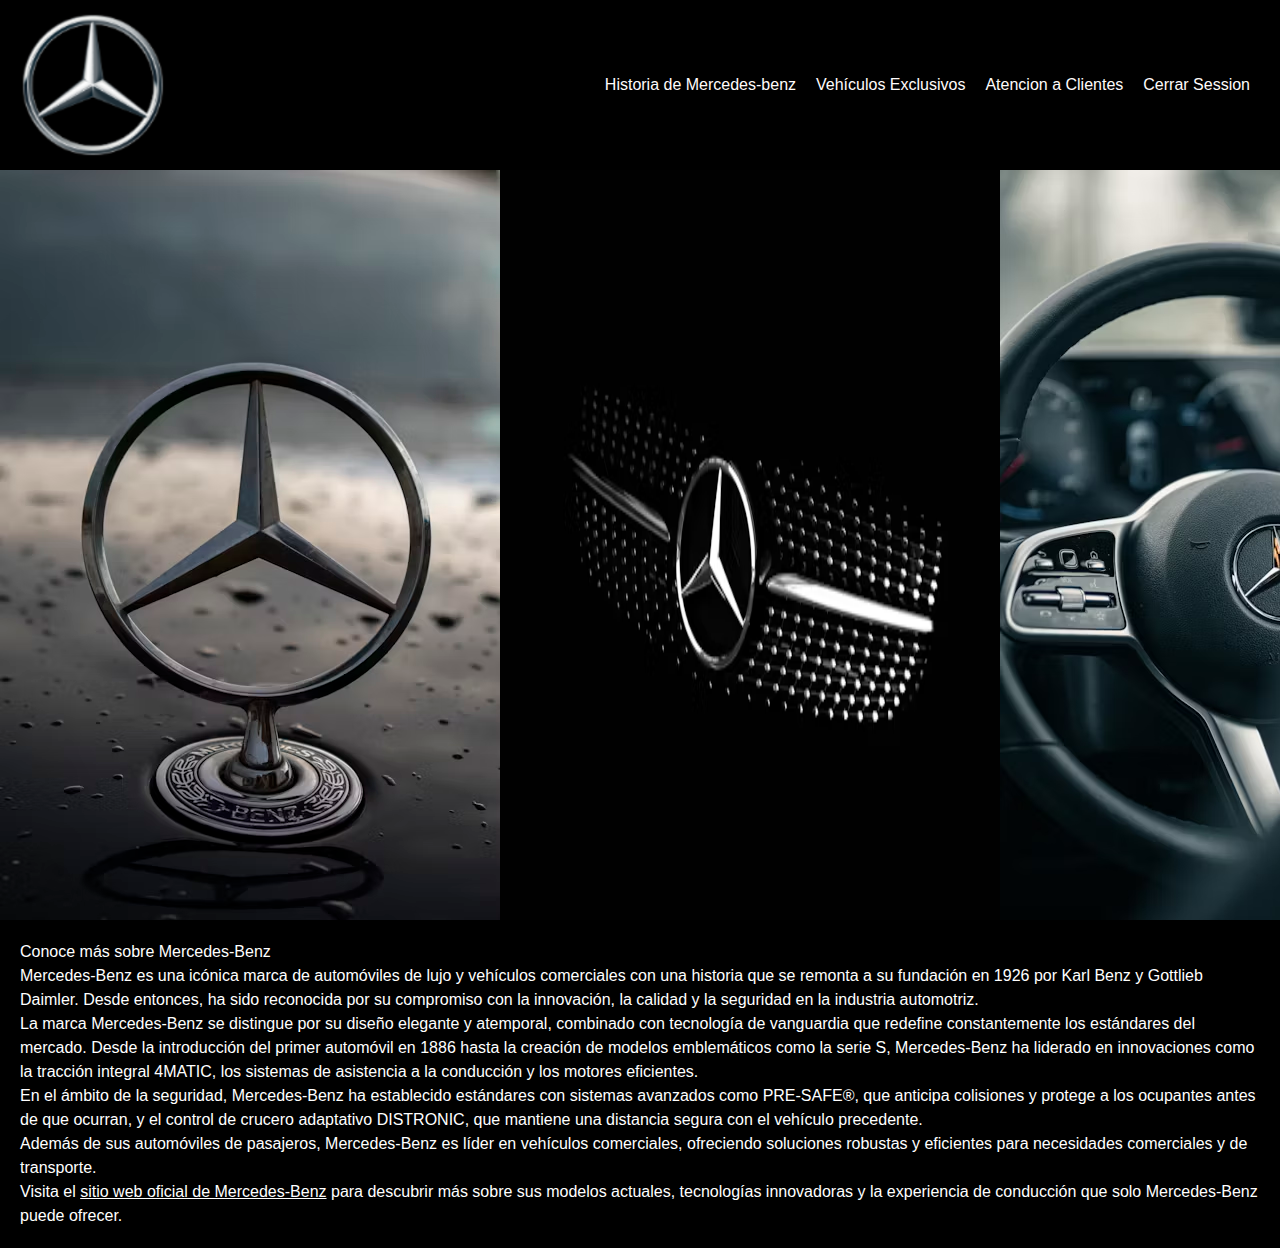
<file: pagina/html/index.html>
<!DOCTYPE html>
<html lang="es">
<head>
    <meta charset="UTF-8">
    <meta name="viewport" content="width=device-width, initial-scale=1.0">
    <title>Tienda en Línea</title>
    <link rel="stylesheet" href="/pagina/css/inicio.css">
</head>
<body bgcolor="000">
    <header>
        <img src="/pagina/imagenes/logo_pagina.jpg" alt="Logo de la empresa" style="height: 150px; border-radius: 100%;">

        <nav>
            <ul>
                <li><a href="/pagina/html/historia.html">Historia de Mercedes-benz</a></li>
                <li><a href="/pagina/html/productos.html">Vehículos Exclusivos</a></li>
                <li><a href="/pagina/html/atencion_cliente.html">Atencion a Clientes</a></li>
                <li><a href="/pagina/html/login.html">Cerrar Session </a></li>
            </ul>
        </nav>
       
    </header>

    <main>

        <div class="carousel-container">
            <img src="/pagina/imagenes/1.jpg" alt="Producto 1">
            <img src="/pagina/imagenes/2.jpg" alt="Producto 2">
            <img src="/pagina/imagenes/3.jpg" alt="Producto 3">
            <img src="/pagina/imagenes/4.jpg" alt="Producto 4">
            <img src="/pagina/imagenes/5.jpg" alt="Producto 5">
            <img src="/pagina/imagenes/6.jpg" alt="Producto 6">
        </div>

        <section>
            <p>Conoce más sobre Mercedes-Benz</p>
            <p>Mercedes-Benz es una icónica marca de automóviles de lujo y vehículos comerciales con una historia que se remonta a su fundación en 1926 por Karl Benz y Gottlieb Daimler. Desde entonces, ha sido reconocida por su compromiso con la innovación, la calidad y la seguridad en la industria automotriz.</p>
            <p>La marca Mercedes-Benz se distingue por su diseño elegante y atemporal, combinado con tecnología de vanguardia que redefine constantemente los estándares del mercado. Desde la introducción del primer automóvil en 1886 hasta la creación de modelos emblemáticos como la serie S, Mercedes-Benz ha liderado en innovaciones como la tracción integral 4MATIC, los sistemas de asistencia a la conducción y los motores eficientes.</p>
            <p>En el ámbito de la seguridad, Mercedes-Benz ha establecido estándares con sistemas avanzados como PRE-SAFE®, que anticipa colisiones y protege a los ocupantes antes de que ocurran, y el control de crucero adaptativo DISTRONIC, que mantiene una distancia segura con el vehículo precedente.</p>
            <p>Además de sus automóviles de pasajeros, Mercedes-Benz es líder en vehículos comerciales, ofreciendo soluciones robustas y eficientes para necesidades comerciales y de transporte.</p>
            <p>Visita el <a href="https://www.mercedes-benz.com" target="_blank" style="color: rgb(255, 255, 255); text-decoration: underline;">sitio web oficial de Mercedes-Benz</a> para descubrir más sobre sus modelos actuales, tecnologías innovadoras y la experiencia de conducción que solo Mercedes-Benz puede ofrecer.</p>
        </section>
    </main>

    <script src="/pagina/script/obtener_usuario.js"></script>
</body>
</html>
</file>
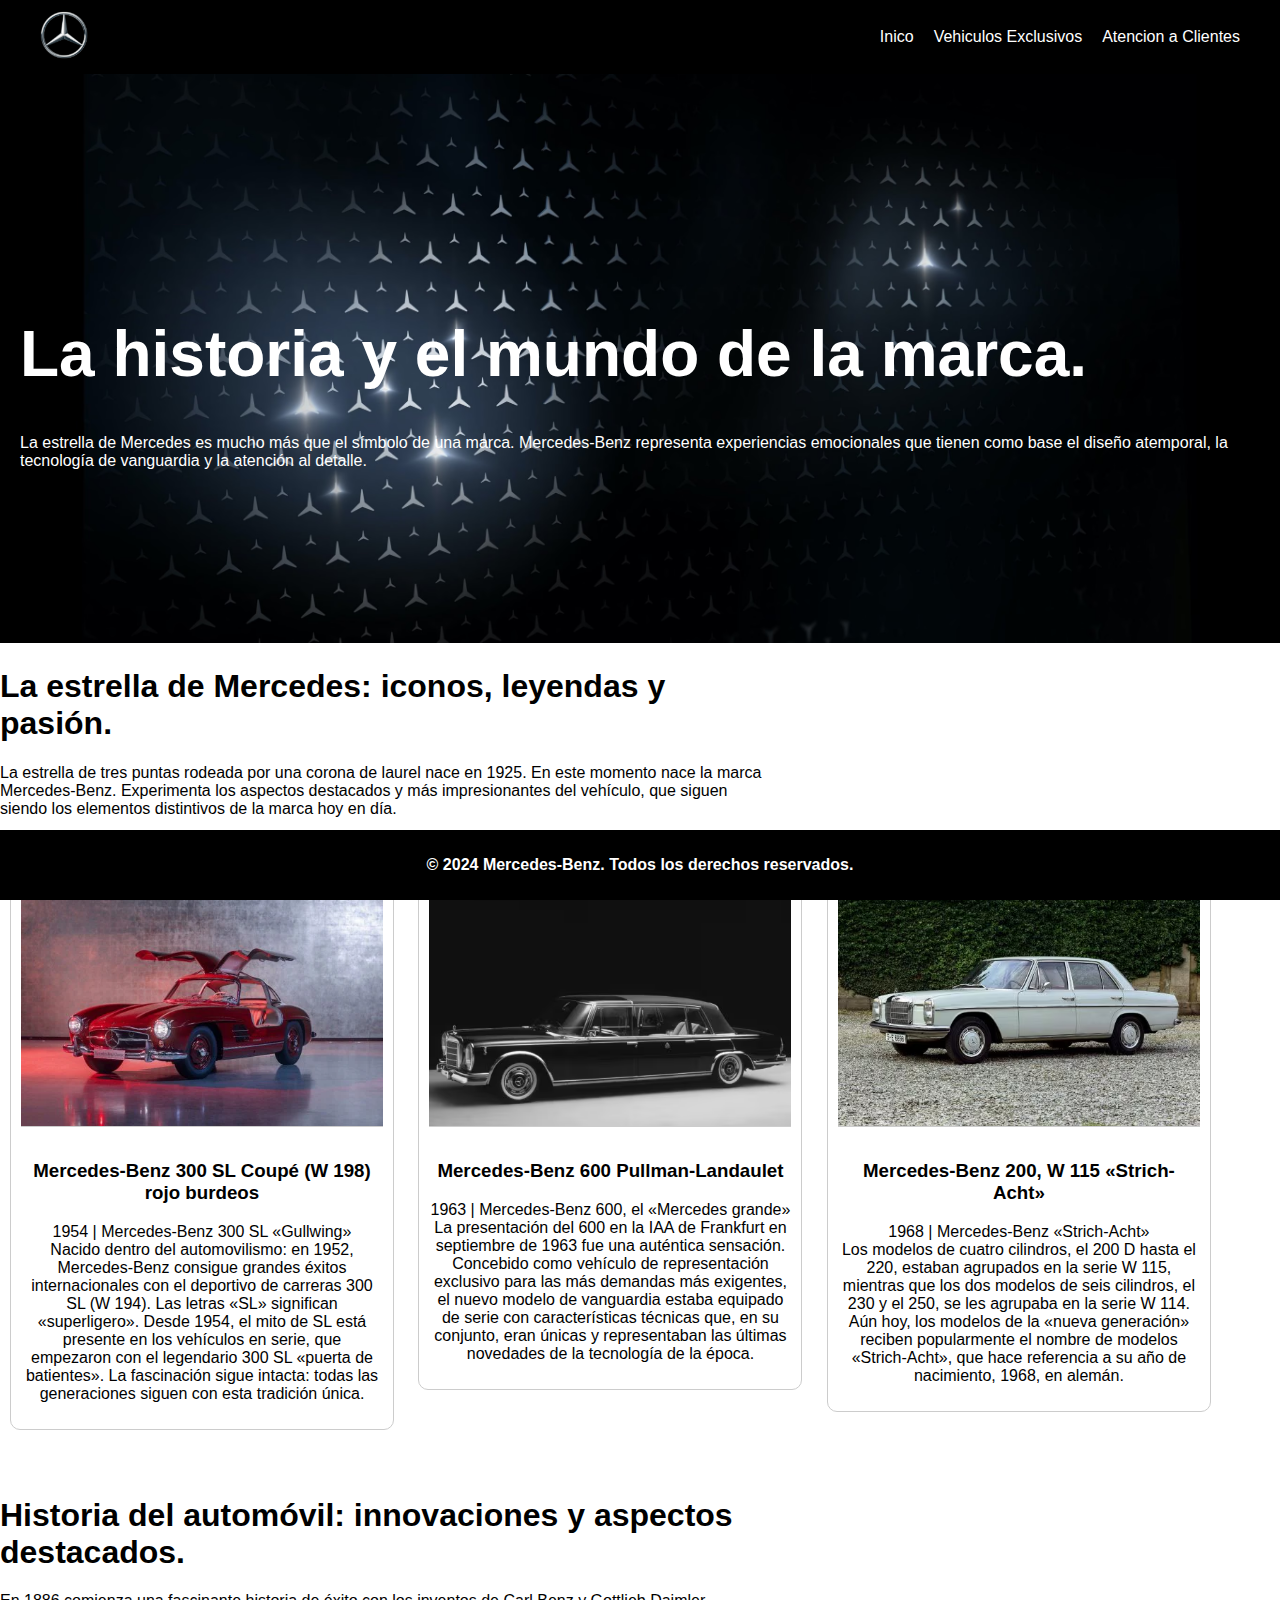
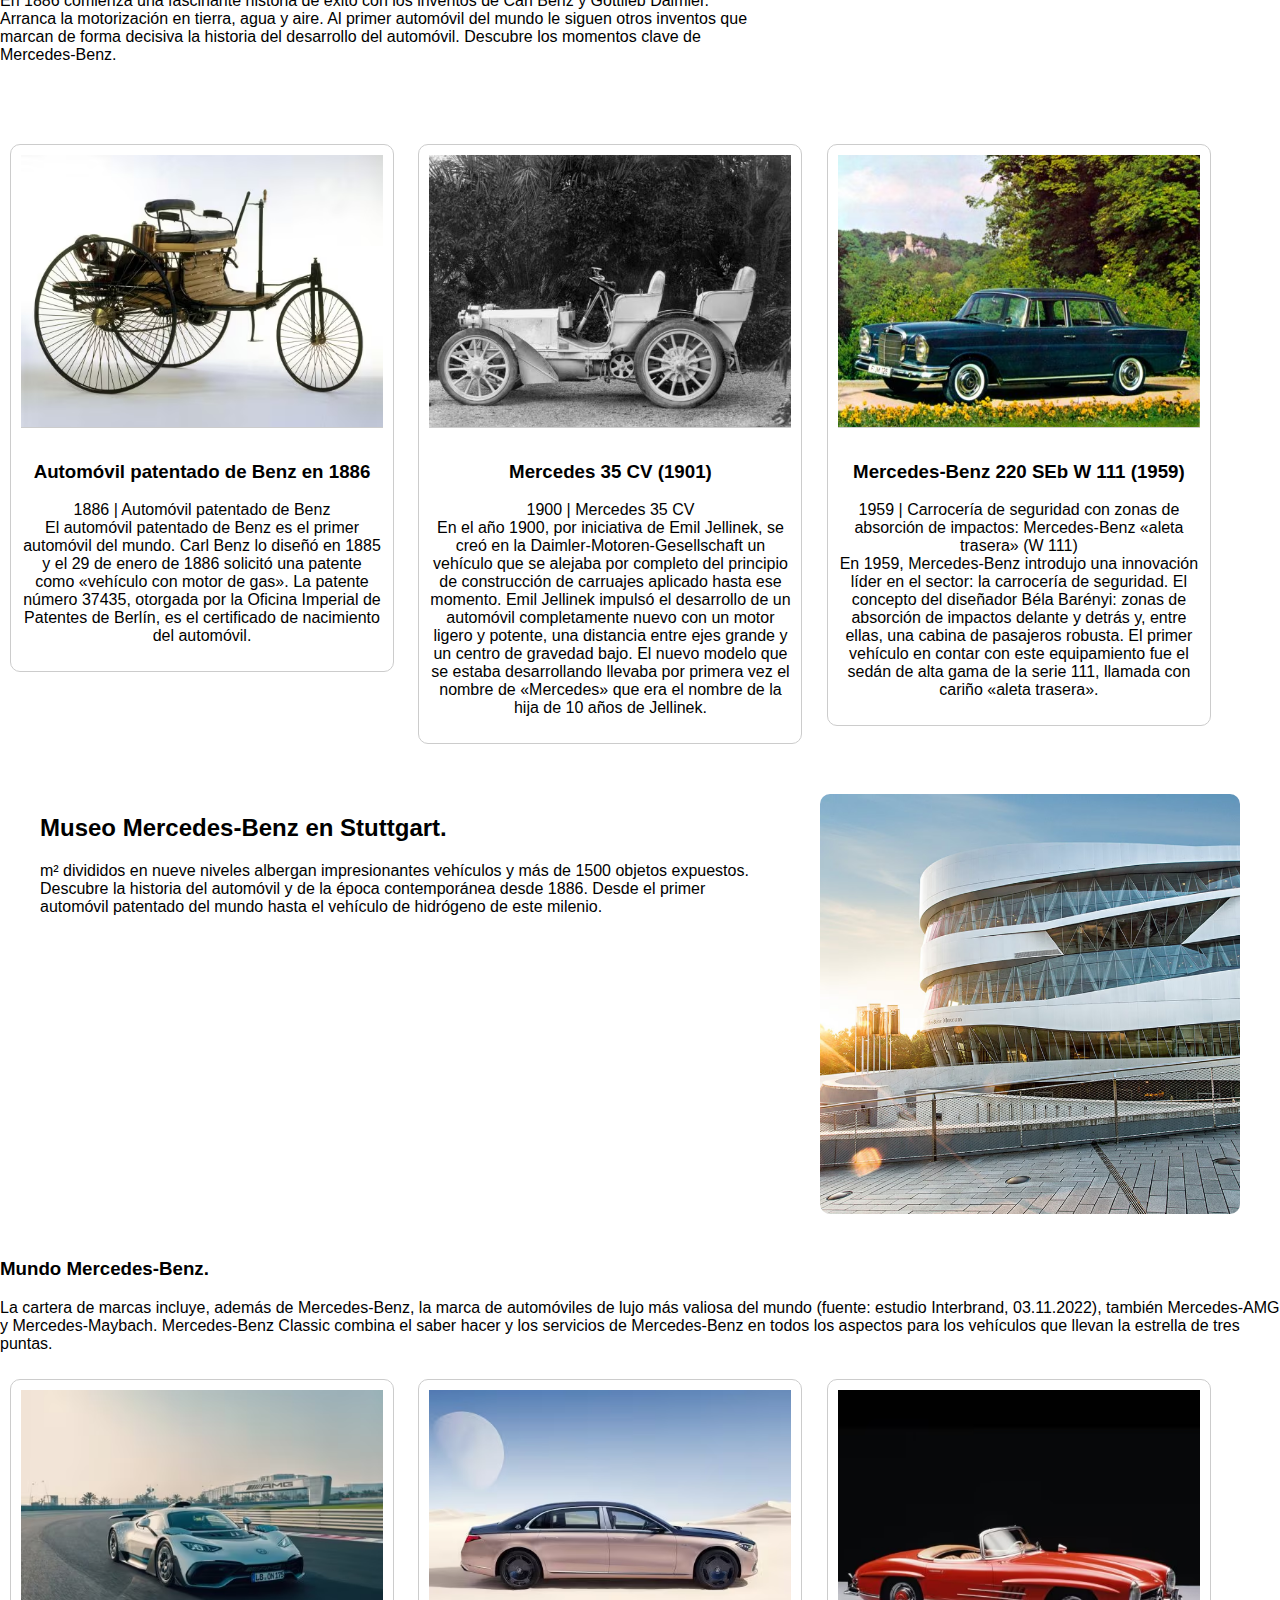
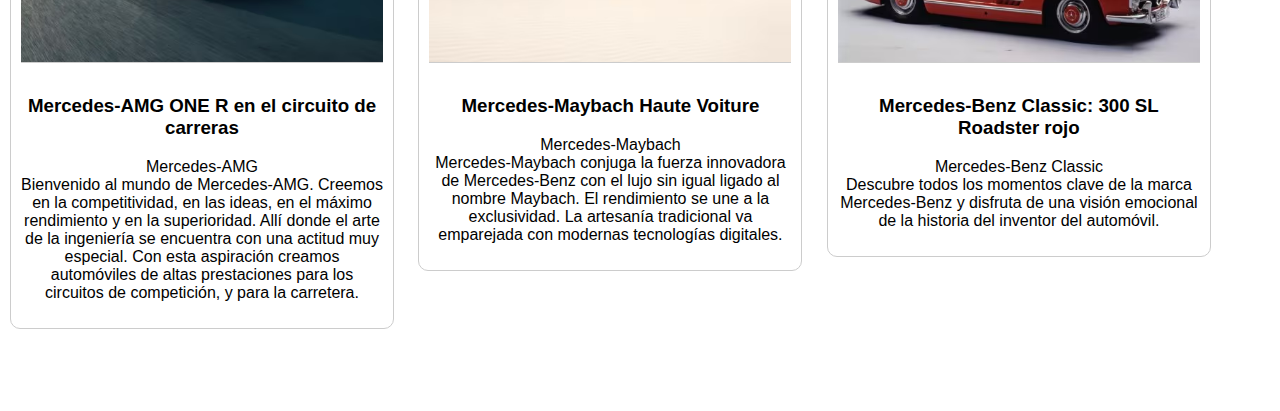
<file: pagina/html/historia.html>
<!DOCTYPE html>
<html lang="es">
<head>
    <meta charset="UTF-8">
    <meta name="viewport" content="width=device-width, initial-scale=1.0">
    <title>Mercedes-Benz - Historia y Modelos</title>
    <link rel="stylesheet" href="/pagina/css/historia.css">
</head>
<body>
    <header>
        <nav>
            <div class="logo">
                <img src="/pagina/imagenes/logo_pagina.jpg" alt="Mercedes-Benz Logo">
            </div>
            <ul class="nav-links">
                <li><a href="/pagina/html/index.html">Inico</a></li>
                <li><a href="/pagina/html/productos.html">Vehiculos Exclusivos</a></li>
                <li><a href="/pagina/html/atencion_cliente.html">Atencion a Clientes</a></li>


            </ul>
        </nav>
    </header>

    <div style="position: relative; width: fit-content;">
        <img src="/pagina/imagenes/logo_m.jpg" alt="" style="max-width: 100%; height: auto;">
        <div style="position: absolute; top: 20px; left: 20px; color: white;">
           <br><br><br><br><br> <br><br><br><br><br>
            <h1 style="font-size: 4em; background-color: transparent;">La historia y el mundo de la marca.</h1>
            <p >La estrella de Mercedes es mucho más que el símbolo de una marca. Mercedes-Benz representa experiencias emocionales que tienen como base el diseño atemporal, la tecnología de vanguardia y la atención al detalle.</p>
        </div>
    </div>
    
        
    <main>
        <div class="museo-info">


                <h1>La estrella de Mercedes: iconos, leyendas y pasión.</h1>
                <p>La estrella de tres puntas rodeada por una corona de laurel nace en 1925. En este momento nace la marca Mercedes-Benz. Experimenta los aspectos destacados y más impresionantes del vehículo, que siguen siendo los elementos distintivos de la marca hoy en día.</p>
            </div>
        </div>

            <!-- Modelo 1 -->
            <div class="model-card">
                <img src="/pagina/imagenes/300sl.jpg" alt="Modelo 1">
                <h3>Mercedes-Benz 300 SL Coupé (W 198) rojo burdeos</h3>
                <p>1954 | Mercedes-Benz 300 SL «Gullwing»<br>
                Nacido dentro del automovilismo: en 1952, Mercedes-Benz consigue grandes éxitos internacionales con el deportivo de carreras 300 SL (W 194). Las letras «SL» significan «superligero». Desde 1954, el mito de SL está presente en los vehículos en serie, que empezaron con el legendario 300 SL «puerta de batientes». La fascinación sigue intacta: todas las generaciones siguen con esta tradición única.</p>
            </div>

            
        
            <!-- Modelo 2 -->
            <div class="model-card">
                <img src="/pagina/imagenes/600.jpg" alt="Modelo 2">
                <h3>Mercedes-Benz 600 Pullman-Landaulet</h3>
                <p>1963 | Mercedes-Benz 600, el «Mercedes grande»<br>
                La presentación del 600 en la IAA de Frankfurt en septiembre de 1963 fue una auténtica sensación. Concebido como vehículo de representación exclusivo para las más demandas más exigentes, el nuevo modelo de vanguardia estaba equipado de serie con características técnicas que, en su conjunto, eran únicas y representaban las últimas novedades de la tecnología de la época.</p>
            </div>
        
            <!-- Modelo 3 -->
            <div class="model-card">
                <img src="/pagina/imagenes/w115.jpg" alt="Modelo 3">
                <h3>Mercedes-Benz 200, W 115 «Strich-Acht»</h3>
                <p>1968 | Mercedes-Benz «Strich-Acht»<br>
                Los modelos de cuatro cilindros, el 200 D hasta el 220, estaban agrupados en la serie W 115, mientras que los dos modelos de seis cilindros, el 230 y el 250, se les agrupaba en la serie W 114. Aún hoy, los modelos de la «nueva generación» reciben popularmente el nombre de modelos «Strich-Acht», que hace referencia a su año de nacimiento, 1968, en alemán.</p>
            </div>
                 </section>
            <br><br><br>
                 <div class="museo-info">
            <h1>Historia del automóvil: innovaciones y aspectos destacados.</h1>
                <p> En 1886 comienza una fascinante historia de éxito con los inventos de Carl Benz y Gottlieb Daimler. Arranca la motorización en tierra, agua y aire. Al primer automóvil del mundo le siguen otros inventos que marcan de forma decisiva la historia del desarrollo del automóvil. Descubre los momentos clave de Mercedes-Benz.</p>
</div>
<br><br><br>
            <!-- Modelo 4 -->
            <div class="model-card">
                <img src="/pagina/imagenes/1886.jpg" alt="Modelo 4">
                <h3>Automóvil patentado de Benz en 1886</h3>
                <p>1886 | Automóvil patentado de Benz<br>
                El automóvil patentado de Benz es el primer automóvil del mundo. Carl Benz lo diseñó en 1885 y el 29 de enero de 1886 solicitó una patente como «vehículo con motor de gas». La patente número 37435, otorgada por la Oficina Imperial de Patentes de Berlín, es el certificado de nacimiento del automóvil.</p>
            </div>
        
            <!-- Modelo 5 -->
            <div class="model-card">
                <img src="/pagina/imagenes/1900.jpg" alt="Modelo 5">
                <h3>Mercedes 35 CV (1901)</h3>
                <p>1900 | Mercedes 35 CV<br>
                En el año 1900, por iniciativa de Emil Jellinek, se creó en la Daimler-Motoren-Gesellschaft un vehículo que se alejaba por completo del principio de construcción de carruajes aplicado hasta ese momento. Emil Jellinek impulsó el desarrollo de un automóvil completamente nuevo con un motor ligero y potente, una distancia entre ejes grande y un centro de gravedad bajo. El nuevo modelo que se estaba desarrollando llevaba por primera vez el nombre de «Mercedes» que era el nombre de la hija de 10 años de Jellinek.</p>
            </div>
        
            <!-- Modelo 6 -->
            <div class="model-card">
                <img src="/pagina/imagenes/1959.jpg" alt="Modelo 6">
                <h3>Mercedes-Benz 220 SEb W 111 (1959)</h3>
                <p>1959 | Carrocería de seguridad con zonas de absorción de impactos: Mercedes-Benz «aleta trasera» (W 111)<br>
                En 1959, Mercedes-Benz introdujo una innovación líder en el sector: la carrocería de seguridad. El concepto del diseñador Béla Barényi: zonas de absorción de impactos delante y detrás y, entre ellas, una cabina de pasajeros robusta. El primer vehículo en contar con este equipamiento fue el sedán de alta gama de la serie 111, llamada con cariño «aleta trasera».</p>
            </div>
        </section>

        <section class="museo">
            <div class="museo-info">
                <h2>Museo Mercedes-Benz en Stuttgart. </h2>
                <p> m² divididos en nueve niveles albergan impresionantes vehículos y más de 1500 objetos expuestos. Descubre la historia del automóvil y de la época contemporánea desde 1886. Desde el primer automóvil patentado del mundo hasta el vehículo de hidrógeno de este milenio.</p>
            </div>
            <div class="museo-image">
                <img src="/pagina/imagenes/museo.jpg" alt="Museo Mercedes-Benz">
            </div>
        </section>
  
       <h3> Mundo Mercedes-Benz.</h3>
        <p>La cartera de marcas incluye, además de Mercedes-Benz, la marca de automóviles de lujo más valiosa del mundo (fuente: estudio Interbrand, 03.11.2022), también Mercedes-AMG y Mercedes-Maybach.
        Mercedes-Benz Classic combina el saber hacer y los servicios de Mercedes-Benz en todos los aspectos para los vehículos que llevan la estrella de tres puntas.</p>


<div class="model-card">
    <img src="/pagina/imagenes/amg.jpg" alt="Mercedes-AMG ONE R">
    <h3>Mercedes-AMG ONE R en el circuito de carreras</h3>
    <p>Mercedes-AMG<br>
    Bienvenido al mundo de Mercedes-AMG. Creemos en la competitividad, en las ideas, en el máximo rendimiento y en la superioridad. Allí donde el arte de la ingeniería se encuentra con una actitud muy especial. Con esta aspiración creamos automóviles de altas prestaciones para los circuitos de competición, y para la carretera.</p>
</div>


<div class="model-card">
    <img src="/pagina/imagenes/may.jpg" alt="Mercedes-Maybach Haute Voiture">
    <h3>Mercedes-Maybach Haute Voiture</h3>
    <p>Mercedes-Maybach<br>
    Mercedes-Maybach conjuga la fuerza innovadora de Mercedes-Benz con el lujo sin igual ligado al nombre Maybach. El rendimiento se une a la exclusividad. La artesanía tradicional va emparejada con modernas tecnologías digitales.</p>
</div>


<div class="model-card">
    <img src="/pagina/imagenes/class.jpg" alt="Mercedes-Benz Classic: 300 SL Roadster rojo">
    <h3>Mercedes-Benz Classic: 300 SL Roadster rojo</h3>
    <p>Mercedes-Benz Classic<br>
    Descubre todos los momentos clave de la marca Mercedes-Benz y disfruta de una visión emocional de la historia del inventor del automóvil.</p>
</div>

    
    </main>


    <script src="/pagina/script/obtener_usuario.js"></script>

<br><br><b><br><br>
    <footer>
        <p>&copy; 2024 Mercedes-Benz. Todos los derechos reservados.</p>
    </footer>
</body>
</html>
</file>
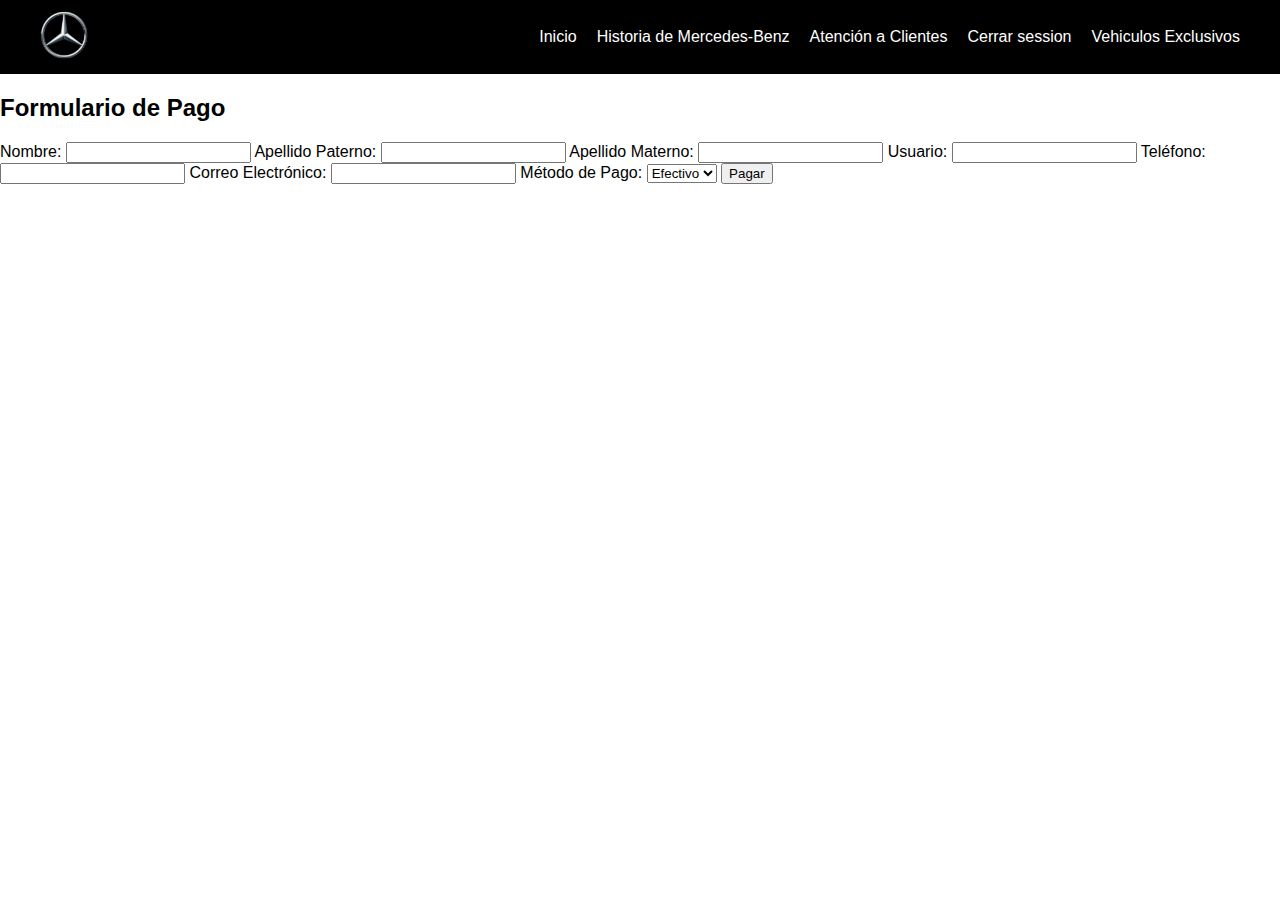
<file: pagina/html/pago.html>
<!DOCTYPE html>
<html lang="es">
<head>
    <meta charset="UTF-8">
    <meta name="viewport" content="width=device-width, initial-scale=1.0">
    <title>Pagar</title>
    <link rel="stylesheet" href="/pagina/css/historia.css">
</head>
<body>
    <header>
        <nav>
            <div class="logo">
                <img src="/pagina/imagenes/logo_pagina.jpg" alt="Mercedes-Benz Logo">
            </div>
            <ul class="nav-links">
                <li><a href="/pagina/html/index.html">Inicio</a></li>
                <li><a href="/pagina/html/historia.html">Historia de Mercedes-Benz</a></li>
                <li><a href="/pagina/html/atencion_cliente.html">Atención a Clientes</a></li>
                <li><a href="/pagina/html/login.html">Cerrar session</a></li>
                <li><a href="/pagina/html/productos.html">Vehiculos Exclusivos</a></li>
            </ul>
        </nav>
    </header>

    <section class="pago">
        <h2>Formulario de Pago</h2>
        <form action="/pagina/php/procesar_pago.php" method="post">
            <label for="nombre">Nombre:</label>
            <input type="text" id="nombre" name="nombre" required>
            
            <label for="apellido_paterno">Apellido Paterno:</label>
            <input type="text" id="apellido_paterno" name="apellido_paterno" required>
            
            <label for="apellido_materno">Apellido Materno:</label>
            <input type="text" id="apellido_materno" name="apellido_materno" required>
            
            <label for="usuario">Usuario:</label>
            <input type="text" id="usuario" name="usuario" required>
            
            <label for="telefono">Teléfono:</label>
            <input type="tel" id="telefono" name="telefono" required>
            
            <label for="correo">Correo Electrónico:</label>
            <input type="email" id="correo" name="correo" required>
            
            <label for="metodo_pago">Método de Pago:</label>
            <select id="metodo_pago" name="metodo_pago" required>
                <option value="efectivo">Efectivo</option>
                <option value="tarjeta">Tarjeta</option>
            </select>
            
            <input type="submit" value="Pagar">
        </form>
    </section>
    <script src="/pagina/script/obtener_usuario.js"></script>
</body>
</html>
</file>
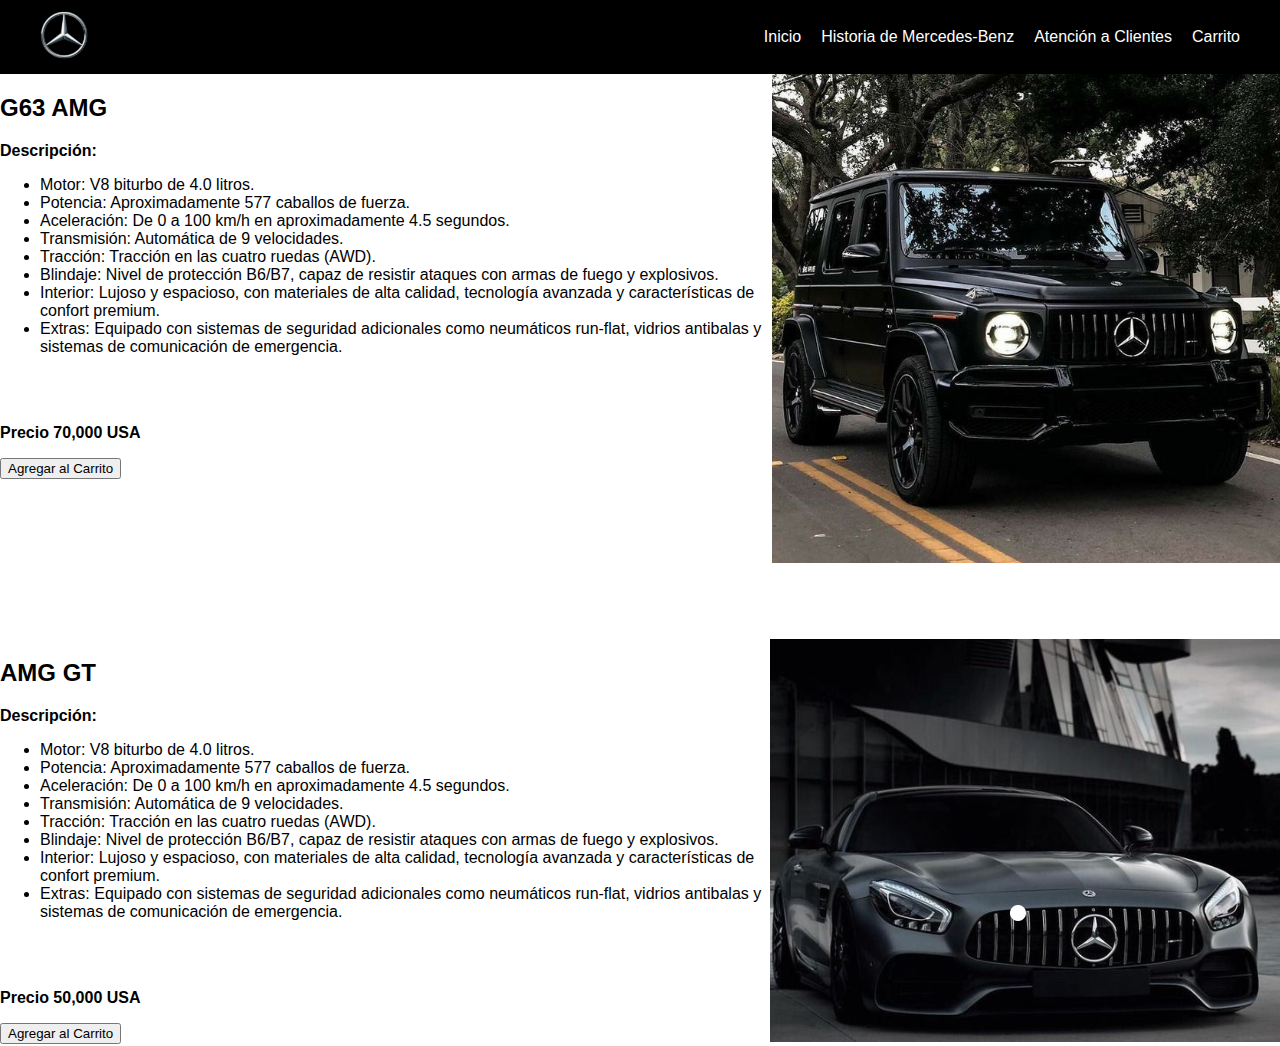
<file: pagina/html/productos.html>
<!DOCTYPE html>
<html lang="es">
<head>
    <meta charset="UTF-8">
    <meta name="viewport" content="width=device-width, initial-scale=1.0">
    <title>Mercedes-Benz - Historia y Modelos</title>
    <link rel="stylesheet" href="/pagina/css/historia.css">
</head>
<body>
    <header>
        <nav>
            <div class="logo">
                <img src="/pagina/imagenes/logo_pagina.jpg" alt="Mercedes-Benz Logo">
            </div>
            <ul class="nav-links">
                <li><a href="/pagina/html/index.html">Inicio</a></li>
                <li><a href="/pagina/html/historia.html">Historia de Mercedes-Benz</a></li>
                <li><a href="/pagina/html/atencion_cliente.html">Atención a Clientes</a></li>
                <li><a href="/pagina/html/carrito.html">Carrito</a></li>
            </ul>
        </nav>
    </header>

    <section class="products" id="product">
        <div class="product" style="display: flex; flex-direction: row;">
            <div class="product-image" style="order: 2;">
                <img src="/pagina/imagenes/carro1.jpg" alt="G63 AMG">
            </div>
            <div class="product-details" style="order: 1; text-align: left;">
                <h2>G63 AMG</h2>
                <p><strong>Descripción:</strong></p>
                <ul style="text-align: left;">
                    <li>Motor: V8 biturbo de 4.0 litros.</li>
                    <li>Potencia: Aproximadamente 577 caballos de fuerza.</li>
                    <li>Aceleración: De 0 a 100 km/h en aproximadamente 4.5 segundos.</li>
                    <li>Transmisión: Automática de 9 velocidades.</li>
                    <li>Tracción: Tracción en las cuatro ruedas (AWD).</li>
                    <li>Blindaje: Nivel de protección B6/B7, capaz de resistir ataques con armas de fuego y explosivos.</li>
                    <li>Interior: Lujoso y espacioso, con materiales de alta calidad, tecnología avanzada y características de confort premium.</li>
                    <li>Extras: Equipado con sistemas de seguridad adicionales como neumáticos run-flat, vidrios antibalas y sistemas de comunicación de emergencia.</li>
                </ul>
                <br><br>
                <p><strong>Precio 70,000 USA</strong></p>
                <form action="/pagina/php/procesar_pagophp" method="POST">
                    <input type="hidden" name="nombre" value="G63 AMG">
                    <input type="hidden" name="precio" value="70000">
                    <button type="submit">Agregar al Carrito</button>
                </form>
            </div>
        </div>
    </section>

    <br><br><br><br>

    <section class="products" id="product">
        <div class="product" style="display: flex; flex-direction: row;">
            <div class="product-image" style="order: 2;">
                <img src="/pagina/imagenes/carro2.jpg" alt="AMG GT">
            </div>
            <div class="product-details" style="order: 1; text-align: left;">
                <h2>AMG GT</h2>
                <p><strong>Descripción:</strong></p>
                <ul style="text-align: left;">
                    <li>Motor: V8 biturbo de 4.0 litros.</li>
                    <li>Potencia: Aproximadamente 577 caballos de fuerza.</li>
                    <li>Aceleración: De 0 a 100 km/h en aproximadamente 4.5 segundos.</li>
                    <li>Transmisión: Automática de 9 velocidades.</li>
                    <li>Tracción: Tracción en las cuatro ruedas (AWD).</li>
                    <li>Blindaje: Nivel de protección B6/B7, capaz de resistir ataques con armas de fuego y explosivos.</li>
                    <li>Interior: Lujoso y espacioso, con materiales de alta calidad, tecnología avanzada y características de confort premium.</li>
                    <li>Extras: Equipado con sistemas de seguridad adicionales como neumáticos run-flat, vidrios antibalas y sistemas de comunicación de emergencia.</li>
                </ul>
                <br><br>
                <p><strong>Precio 50,000 USA</strong></p>
                <form action="/pagina/html/carrito.html" method="POST">
                    <input type="hidden" name="nombre" value="AMG GT">
                    <input type="hidden" name="precio" value="50000">
                    <button type="submit">Agregar al Carrito</button>
                </form>
            </div>
        </div>
    </section>

    <script src="/pagina/script/obtener_usuario.js"></script>
</body>
</html>
</file>
<file: pagina/css/historia.css>
body {
    font-family: Arial, sans-serif;
    margin: 0;
    padding: 0;
}

header {
    background-color: #000;
    color: #fff;
    padding: 10px 0;
}

nav {
    display: flex;
    justify-content: space-between;
    align-items: center;
    max-width: 1200px;
    margin: 0 auto;
    padding: 0 20px;
}

.logo img {
    height: 50px;
}

.nav-links {
    list-style: none;
    display: flex;
}

.nav-links li {
    margin-left: 20px;
}

.nav-links a {
    color: #fff;
    text-decoration: none;
}

.hero {
    position: relative;
    text-align: center;
    color: rgb(0, 0, 0);
}

.hero img {
    width: 100%;
    height: auto;
}

.hero-text {
    position: absolute;
    top: 50%;
    left: 50%;
    transform: translate(-50%, -50%);
    background: rgba(0, 0, 0, 0.5);
    padding: 20px;
    border-radius: 10px;
}

.models {
    max-width: 1200px;
    margin: 40px auto;
    padding: 0 20px;
    text-align: center;
}

.model-card {
    width: 30%; /* Ancho fijo para cada tarjeta */
    margin: 10px;
    padding: 10px;
    border: 1px solid #ccc;
    border-radius: 10px;
    text-align: center;
    display: inline-block; /* Cambiado a inline-block para que se alineen en línea */
    vertical-align: top; /* Alineación vertical superior */
    box-sizing: border-box; /* Incluir el padding y el borde en el ancho especificado */
}


.model-card img {
    width: 100%;
    height: auto;
    border-bottom: 1px solid #ccc;
    margin-bottom: 10px;
}

.museo {
    max-width: 1200px;
    margin: 40px auto;
    display: flex;
    justify-content: space-between;
}

.museo-info {
    width: 60%; /* Ajusta el ancho del lado izquierdo */
}

.museo-image {
    width: 35%; /* Ajusta el ancho del lado derecho */
}

.museo-image img {
    width: 100%;
    height: auto;
    border-radius: 10px;
}

footer {
    background-color: #000;
    color: #fff;
    text-align: center;
    padding: 10px 0;
    position: fixed;
    width: 100%;
    bottom: 0;
}
</file>
<file: pagina/css/inicio.css>
/* Reset de estilos */
* {
    margin: 0;
    padding: 0;
    box-sizing: border-box;
}

/* Estilos generales */
body {
    font-family: Arial, sans-serif;
    margin: 0;
    padding: 0;
    background-color: #f2f2f2;
    color: #333;
    line-height: 1.6;
}

.container {
    max-width: 800px;
    margin: 0 auto;
    padding: 20px;
    background-color: #fff;
    border-radius: 8px;
    box-shadow: 0 0 10px rgba(0,0,0,0.1);
    margin-bottom: 20px;
}

header {
    background-color: #000000;
    color: #000000;
    padding: 10px 20px;
    display: flex;
    justify-content: space-between;
    align-items: center;
}

header h1 {
    font-size: 2.5em;
    color: #333;
    margin-bottom: 10px;
}

header p {
    font-size: 1.2em;
}

nav ul {
    list-style: none;
    margin: 0;
    padding: 0;
    display: flex;
}

nav li {
    margin: 0 10px;
}

nav a {
    text-decoration: none;
    color: #fffbfb;
}

.carousel-container {
    display: flex;
    animation: slide 10s infinite;
}

.carousel img {
    width: 100%;
    height: 500px;
}

@keyframes slide {
    0% { transform: translateX(0); }
    20% { transform: translateX(0); }
    25% { transform: translateX(-33.33%); }
    45% { transform: translateX(-33.33%); }
    50% { transform: translateX(-66.66%); }
    70% { transform: translateX(-66.66%); }
}

.products {
    display: flex;
    justify-content: space-around;
    padding: 20px;
}

.product {
    border: 1px solid #ddd;
    padding: 10px;
    text-align: center;
    background-color: #fff;
    color: #000;
}

.product img {
    max-width: 100%;
    height: auto;
}

button {
    background-color: #320202;
    color: #fff;
    border: none;
    padding: 10px;
    cursor: pointer;
}

button:hover {
    background-color: #000;
}

section {
    padding: 20px;
    background-color: #000;
    color: #fff;
}

section h2 {
    color: #000;
    font-size: 28px;
}

section p {
    font-size: 16px;
    line-height: 1.5;
}

section a {
    color: #fff;
    text-decoration: none;
}

section a:hover {
    text-decoration: underline;
}

.highlights {
    background-color: #f9f9f9;
}

.star {
    background-color: #fafafa;
}

.container img {
    max-width: 100%;
    height: auto;
    margin-bottom: 10px;
}

.model-info, .moment-info {
    margin-left: 20px;
}

.model-info h3, .moment-info h3 {
    margin-bottom: 5px;
    color: #333;
}

.model-info p, .moment-info p {
    margin-bottom: 10px;
}

footer {
    text-align: center;
    font-size: 0.9em;
    color: #777;
}
</file>
